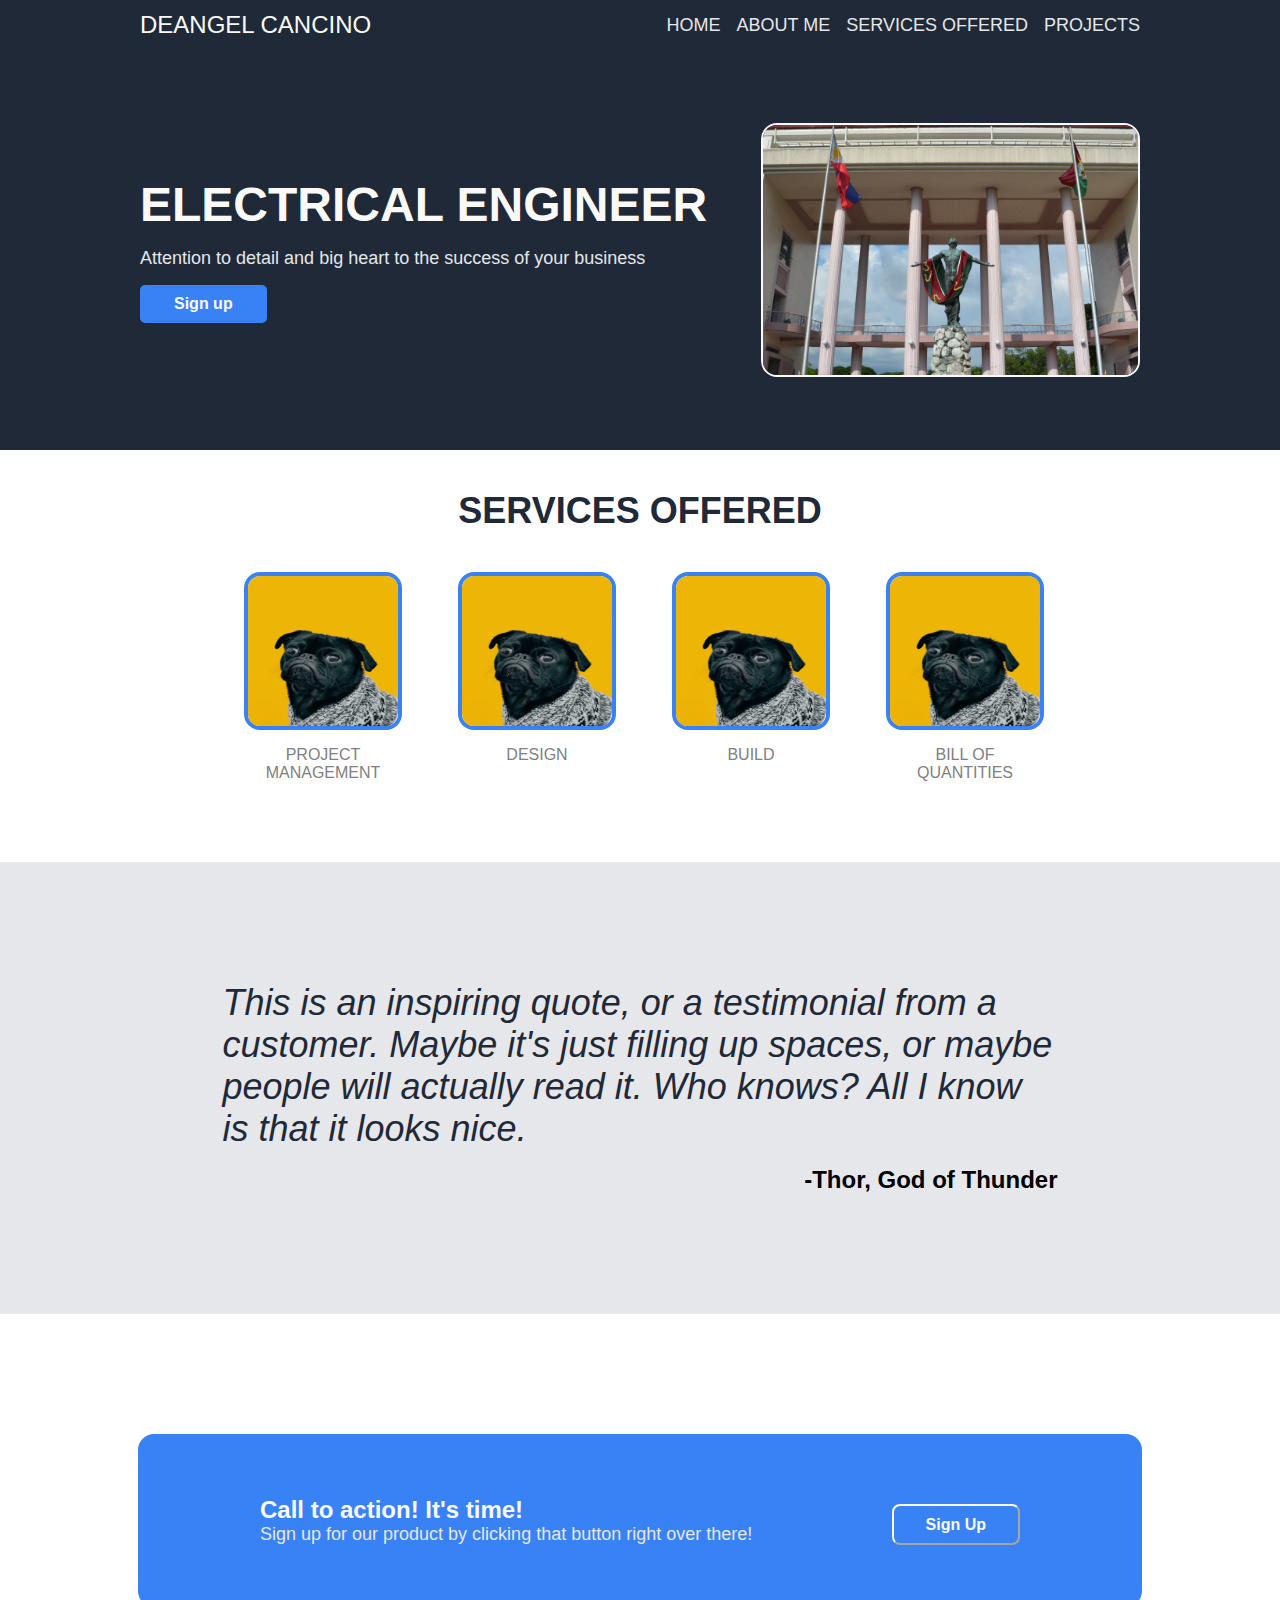
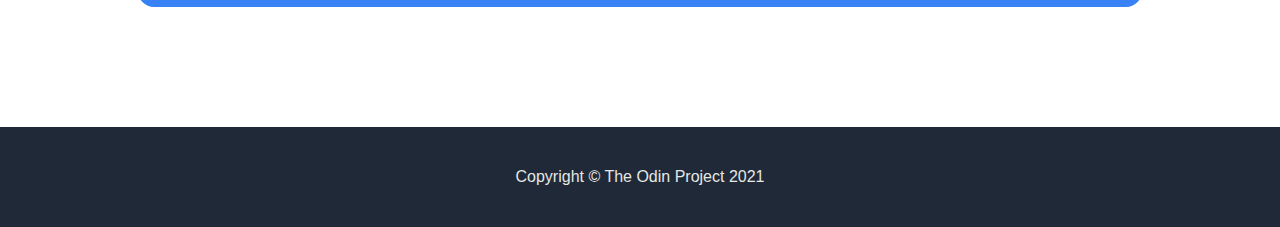
<file: index.html>
<!DOCTYPE html>
<html lang="en">
<head>
    <meta charset="UTF-8">
    <meta name="viewport" content="width=device-width, initial-scale=1.0">
    <title>DEANGEL CANCINO</title>
    <link rel="stylesheet" href="styles.css">
</head>
<body>
    <div class="headercontainer">
        <div class="header">
            <div class="hName">DEANGEL CANCINO</div>
            <div class="home">HOME</div>
            <div class="hContent">ABOUT ME</div>
            <div class="hContent">SERVICES OFFERED</div>
            <div class="hContent">PROJECTS</div>
        </div>
    </div>
   <div class="aboutmecontainer">
    <div class="aboutMe">
        <div class="description">
            <div class="strong">ELECTRICAL ENGINEER</div>
            <div class="brief">Attention to detail and big heart to the success of your business</div>
            <button class="signup">Sign up</button>
        </div>
        <img class="two" src="2.jpg">
    </div>
   </div>
   <div class="services1">SERVICES OFFERED</div>
   <div class="services2">
        <div class="offer">
            <img class="class1" src="1.jpg">
            <div class="brief2">PROJECT MANAGEMENT</div>
        </div>
        <div class="offer">
            <img class="class1" src="1.jpg">
            <div class="brief2">DESIGN</div>
        </div>
        <div class="offer">
            <img class="class1" src="1.jpg">
            <div class="brief2">BUILD</div>
        </div>
        <div class="offer">
            <img class="class1" src="1.jpg">
            <div class="brief2">BILL OF QUANTITIES</div>
        </div>
    </div>
    <div class="monycont">
        <div class="testimony">
            <div class="quote">This is an inspiring quote, or a 
                testimonial from a customer. Maybe it's just filling
                up spaces, or maybe people will actually read it.
                Who knows? All I know is that it looks nice.</a></div>
            <div class="personal">-Thor, God of Thunder</div>
        </div>
    </div>
    <div class="actioncontainer">
        <div class="c2a">
            <div class="left">
                <div class="c2aStrong">Call to action! It's time!</div>
                <div class="c2aDesc">Sign up for our product by clicking
                    that button right over there!
                </div>
            </div>
            <button class="c2aContact">Sign Up</button>
        </div>
    </div>
    <div class="footer">
        <div class="copyright">Copyright © The Odin Project 2021</div>
    </div>
</body>
</html>
</file>
<file: styles.css>
body{
    margin: 0;
    padding: 0;
    box-sizing: border-box;
    font-family: 'Roboto', sans-serif;
}
.headercontainer {
    display: flex;
    background-color: #1f2937;
    height: 50px;
    justify-content: center;
}
.header {
    display: flex;
    width: 1000px;
    align-items: center;
}
.hName {
    font-size: 24px;
    color: #f9faf8;
}
.home, .hContent {
    font-size: 18px;
    color: #e5e7eb;
    padding-left: 16px;
}
.home {
    margin-left: auto;
}

.aboutmecontainer {
    display: flex;
    background-color: #1f2937;
    height: 400px;
    justify-content: center;
}

.aboutMe {
    display: flex;
    width: 1000px;
    justify-content: space-between;
    align-items: center;
}

.strong {
    font-size: 48px;
    font-weight: bolder;
    color: #f9faf8;
    padding-bottom: 16px;
}

.brief {
    font-size: 18px;
    color: #e5e7eb;
    padding-bottom: 16px;
}

.signup {
    background-color: #3882f6;
    color: #f9faf8;
    padding: 8px 32px;
    border: solid 2px #3882f6;
    border-radius: 5px;
    font-weight: bold;
    font-size: 16px;
}
.class1 {
    height: 150px;
    width: 150px;
    border: solid 4px #3882f6;
    border-radius: 16px;
}

.two {
    display: flex;
    align-items: center;
    width: auto;
    height: 250px;
    border: solid 2px #f9faf8;
    border-radius: 16px;
}



.services1 {
    font-size: 36px;
    font-weight: bolder;
    color:#1f2937;
    text-align: center;
    padding: 40px;
}

.services2 {
    display: flex;
    justify-content: center;
    gap: 64px;
    padding-bottom: 80px;
}

.offer {
    display: flex;
    flex-direction: column;
    flex-wrap: wrap;
    width: 150px;
}

.brief2 {
    text-align: center;
    color: gray;
    padding-top: 16px;
}

.monycont {
    background-color: #e5e7eb;
    display: flex;
    justify-content: center;
    
}

.testimony {
    width: 835px;
    display: flex;
    flex-wrap: wrap;
    padding-top: 120px;
    padding-bottom: 120px;
}

.quote {
    font-size: 36px;
    font-weight: lighter;
    font-style: italic;
    color: #1f2937;
}

.personal {
    display: flex;
    font-size: 24px;
    font-weight: bolder;
    padding-top: 16px;
    margin-left: auto;
}

.actioncontainer {
    display: flex;
    justify-content: center;
    align-items: center;
    padding-top: 120px;
    padding-bottom: 120px;
}

.c2a {
    display: flex;
    background-color: #3882F6;
    width: 760px;
    padding-top: 60px;
    padding-bottom: 60px;
    padding-left: 120px;
    padding-right: 120px;
    justify-content: space-between;
    border: solid 2px #3882F6;
    border-radius: 16px;
}
.c2aStrong {
    font-size: 24px;
    font-weight: bolder;
    color: #F9FAF8;
}

.c2aDesc {
    font-size: 18px;
    color: #E5E7E5;
}

.c2aContact {
    background-color: #3882F6;
    border-color: #F9FAF8;
    border-radius: 8px;
    padding: 8px 32px;
    color: #F9FAF8;
    font-weight: bold;
    font-size: 16px;
    margin-top: 8px;
}

.footer {
    display: flex;
    background-color: #1f2937;
    height: 100px;
    justify-content: center;
    align-items: center;
}

.copyright {
    color: #E5E7E5;
}
</file>
